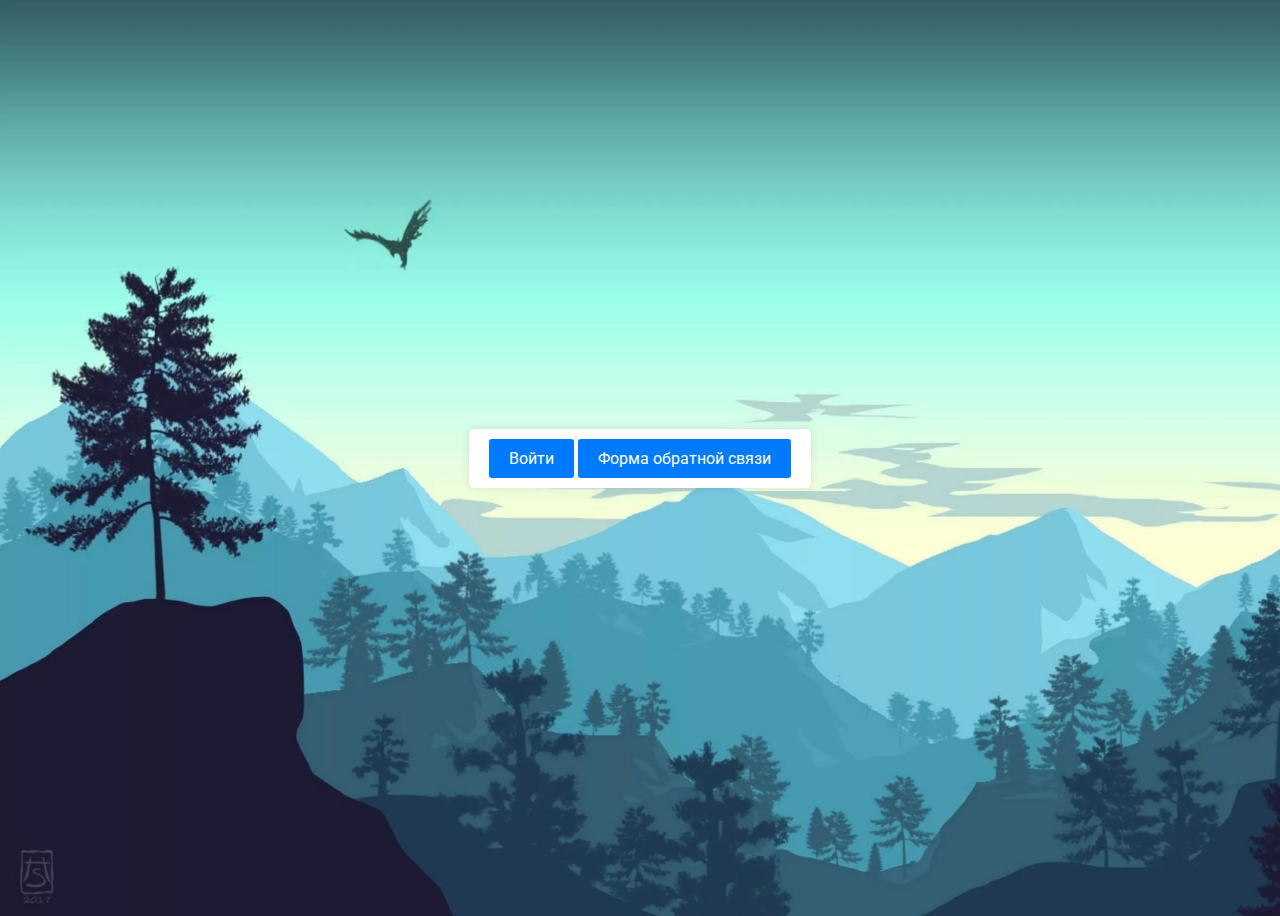
<file: docs/index.html>
<!DOCTYPE html>
<html lang="ru">
    <head>
        <meta charset="utf-8">
        <title>Формы входа и обратной связи</title>
        <link rel="preconnect" href="https://fonts.googleapis.com">
        <link rel="preconnect" href="https://fonts.gstatic.com" crossorigin>
        <link href="https://fonts.googleapis.com/css2?family=Roboto:wght@400&display=swap" rel="stylesheet">
        <link rel="stylesheet" href="style.css">
    </head>
    <body>
                <form>
                    <a class="btn" href="auth.html">Войти</a>
                    <a class="btn" href="feedback.html">Форма обратной связи</a>
                </form>
        </form>
    </body>
</html>
</file>
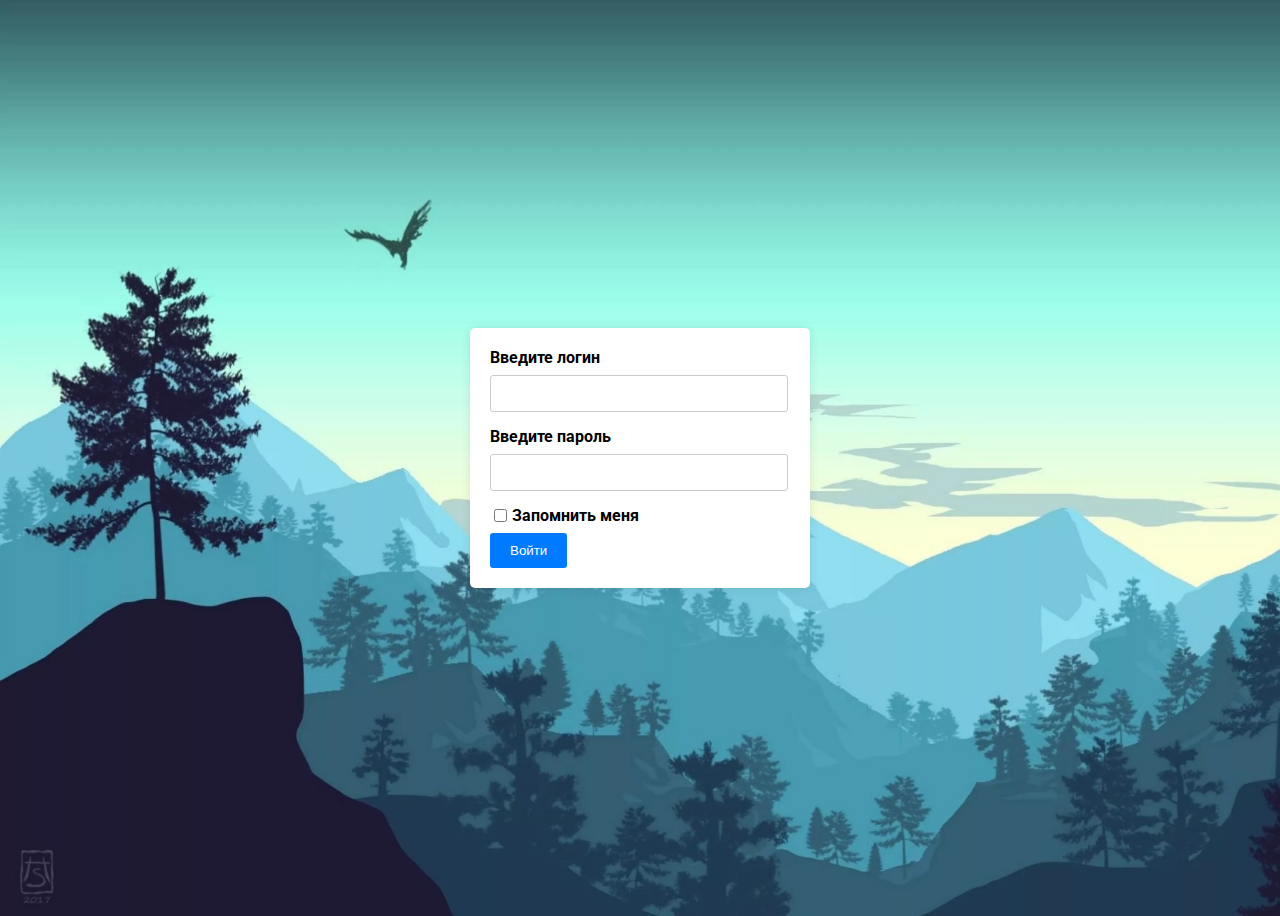
<file: docs/auth.html>
<!DOCTYPE html>
<html lang="ru">
<head>
    <meta charset="UTF-8">
    <link rel="stylesheet" href="auth_style.css">
    <link rel="preconnect" href="https://fonts.googleapis.com">
    <link rel="preconnect" href="https://fonts.gstatic.com" crossorigin>
    <link href="https://fonts.googleapis.com/css2?family=Roboto:wght@400&display=swap" rel="stylesheet">
    <title>Авторизация</title>
</head>
<body>
    <form method="post" action = "https://httpbin.org/post">
            <div>
                <label for = "login">Введите логин</label>
                <input class="input-text" type = "text" id = "login" name="login" required>
            </div>

            <div>
                <label for = "password">Введите пароль</label>
                <input class="input-text" type = "password" id = "password" name="password" required>
            </div>

            <div class="checkbox">
                <input type="checkbox" id = "remember" name = "remember">
                <label for = "remember">Запомнить меня</label>
            </div>

            <div>
                <button type="submit">Войти</button>
            </div>
    </form>
</body>
</html>
</file>
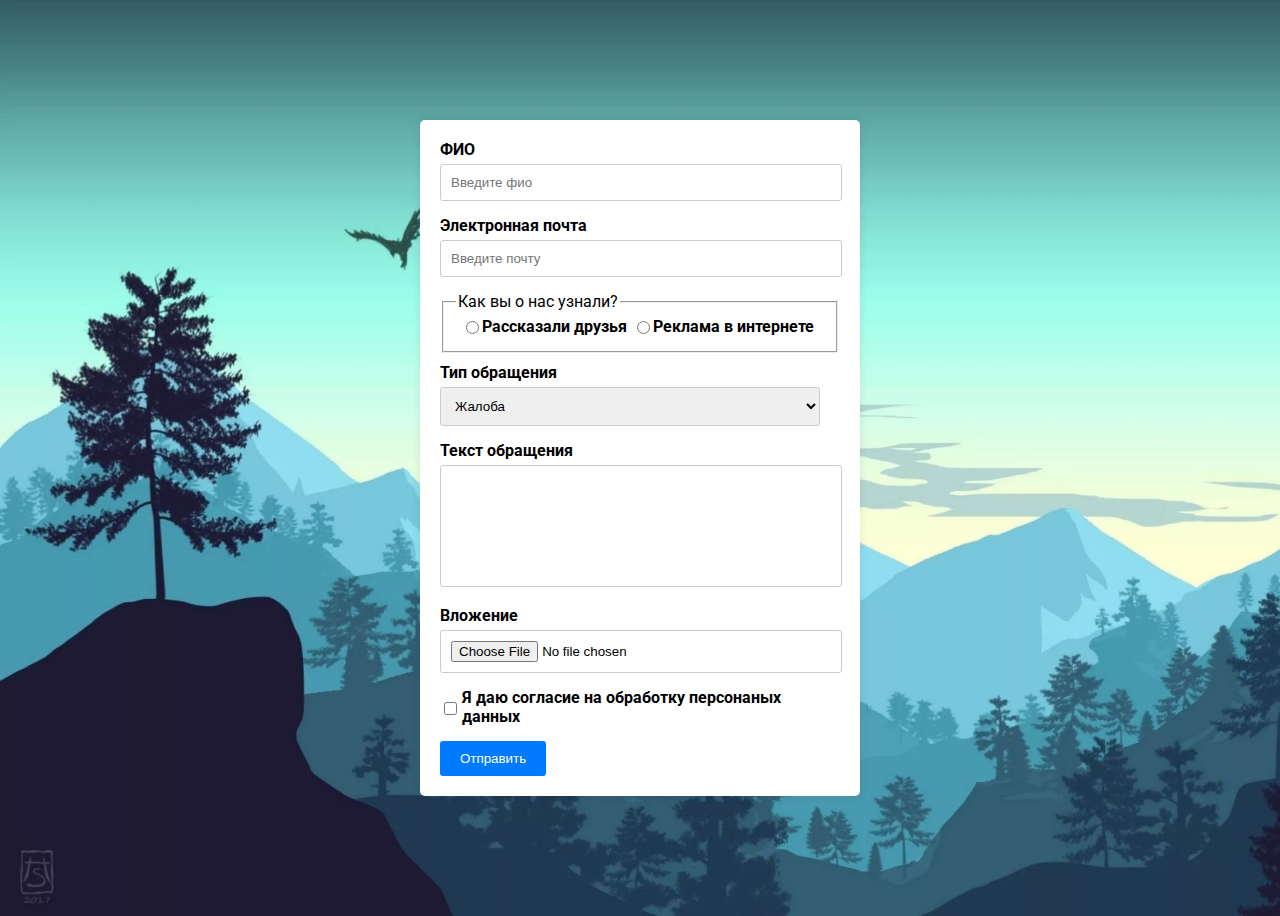
<file: docs/feedback.html>
<!DOCTYPE html>
<html lang="ru">
<head>
    <meta charset="UTF-8">
    <link rel="stylesheet" href="feedback_style.css">
    <link rel="preconnect" href="https://fonts.googleapis.com">
    <link rel="preconnect" href="https://fonts.gstatic.com" crossorigin>
    <link href="https://fonts.googleapis.com/css2?family=Roboto:wght@400&display=swap" rel="stylesheet">
    <title>Форма обратной связи</title>
</head>
<body>

    <form method="post" action = "https://httpbin.org/post">
        <div>
            <label for = "fio">ФИО</label>
            <input class="input-text" type = "text" name = "fio" id = "fio" placeholder="Введите фио" required>
        </div>

        <div>
            <label for = "email">Электронная почта</label>
            <input class="input-text" type = "email" name="email" id = "email" placeholder="Введите почту" required>
        </div>

        <div style="margin-bottom: 10px;">
            <fieldset>
                <legend>Как вы о нас узнали?</legend>
                    <div class="radio-buttons">
                        <input type="radio" name="source" id = "friends" value = "friends">
                        <label for = "friends" class = "radio">Рассказали друзья</label>

                        <input type="radio" name="source" id = "advert" value="advert">
                        <label for = "advert" class = "radio">Реклама в интернете</label>
                    </div>
            </fieldset>
        </div>

        <div>
            <label for = "msg_type">Тип обращения</label>
            <select name = "msg_type" id = "msg_type">
                <option value ="report">Жалоба</option>
                <option value ="suggestion">Предложение</option>
            </select>
        </div>

        <div>
            <label for = "main_text">Текст обращения</label>
            <textarea name = "main_text" id = "main_text"></textarea>
        </div>

        <div>
            <label>Вложение</label>
            <input type = "file" id = "file" name = "file">
        </div>

        <div class = "checkbox">
            <input type = "checkbox" name="checkbox" id = "checkbox">
            <label for = "checkbox">Я даю согласие на обработку персонаных данных</label>
        </div>

        <div>
            <button type="submit">Отправить</button>
        </div>
    </form>
</body>
</html>
</file>
<file: docs/style.css>
body {
    font-family: 'Roboto', sans-serif;
    background-color: #f2f2f2;
    display: flex;
    justify-content: center;
    align-items: center;
    height: 900px;
    background-image: url('images/wallpaper_lab2.jpg');
    background-size: cover;
}

form {
    background-color: #ffffff;
    border-radius: 5px;
    box-shadow: 0px 0px 10px rgba(0, 0, 0, 0.1);
    padding: 20px;
    width: auto;
}

label {
    display: block;
    margin-bottom: 8px;
    font-weight: bold;
}

.btn {
    background-color: #007BFF;
    color: #ffffff;
    border: none;
    padding:10px 20px;
    border-radius: 3px;
    cursor: pointer;
    transition: 0.4s;
    text-decoration: none;
}

.btn:hover {
    background-color: #0056b3;
}
</file>
<file: docs/auth_style.css>
body {
    font-family: 'Roboto', sans-serif;
    background-color: #f2f2f2;
    display: flex;
    justify-content: center;
    align-items: center;
    height: 900px;
    background-image: url('images/wallpaper_lab2.jpg');
    background-size: cover;
}

form {
    background-color: #ffffff;
    border-radius: 5px;
    box-shadow: 0px 0px 10px rgba(0, 0, 0, 0.1);
    padding: 20px;
    width: 300px;
}

label {
    display: block;
    margin-bottom: 8px;
    font-weight: bold;
}

.input-text {
    width: 92%;
    padding: 10px;
    margin-bottom: 15px;
    border: 1px solid #ccc;
    border-radius: 3px;
}

.checkbox {
    display: flex;
    align-items: center;
}

.checkbox input {
    margin-right: 5px;
    margin-bottom: 11px;
}

button {
    background-color: #007BFF;
    color: #fff;
    border: none;
    padding:10px 20px;
    border-radius: 3px;
    cursor: pointer;
    transition: color 0.4s, background-color 0.4s;
}

button:hover {
    background-color: #0056b3;
}
</file>
<file: docs/feedback_style.css>
body {
    font-family: 'Roboto', sans-serif;
    background-color: #f2f2f2;
    display: flex;
    justify-content: center;
    align-items: center;
    height: 900px;
    background-image: url('images/wallpaper_lab2.jpg');
    background-size: cover;
}

form {
    background-color: #ffffff;
    border-radius: 5px;
    box-shadow: 0px 0px 10px rgba(0, 0, 0, 0.1);
    padding: 20px;
    width: 400px;
}

label {
    display: block;
    font-weight: bold;
    margin-bottom: 5px;
}

textarea {
    resize: none;
    width: 95%;
    height: 100px;
    padding: 10px;
    margin-bottom: 15px;
    border: 1px solid #ccc;
    border-radius: 3px;
}

.input-text,
select,
input[type="file"] {
    width: 95%;
    padding: 10px;
    margin-bottom: 15px;
    border: 1px solid #ccc;
    border-radius: 3px;
}

input[type="radio"] {
    margin-bottom: 5px;
    margin-left: 10px;
}

.radio-buttons {
    display: flex;
    align-items: center;
}

.checkbox {
    display: flex;
    align-items: center;
}

.checkbox input {
    margin-right: 5px;
    margin-bottom: 5px;
}


button[type="submit"] {
    background-color: #007BFF;
    color: #fff;
    border: none;
    margin-top: 10px;
    padding: 10px 20px;
    border-radius: 3px;
    cursor: pointer;
    transition: color 0.4s, background-color 0.4s;
}

button[type="submit"]:hover {
    background-color: #0056b3;
}
</file>
